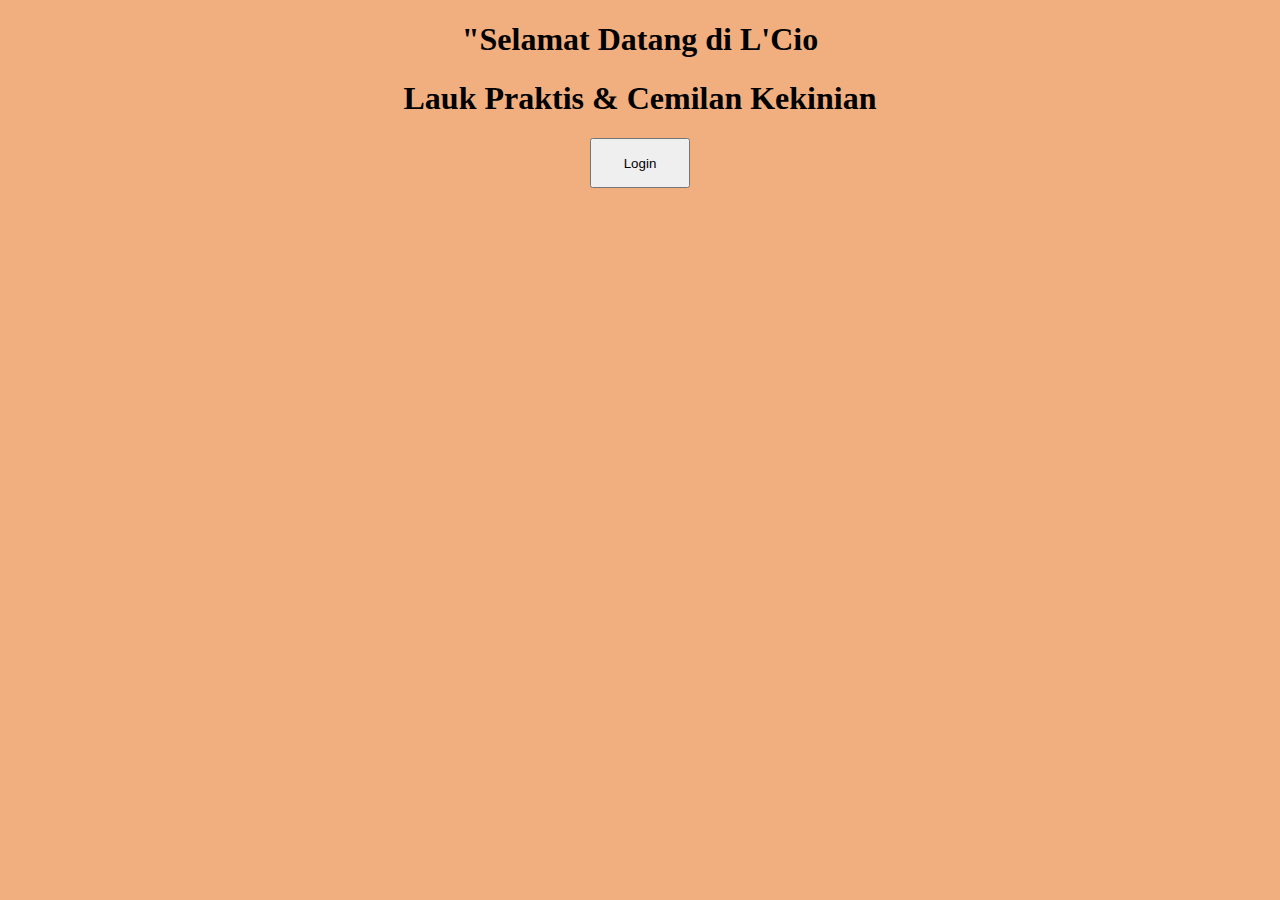
<file: awal.html>
<!DOCTYPE html>
<html lang="en">
<head>
   <meta charset="UTF-8">
   <meta name="viewport" content="width=device-width, initial-scale=1.0">
    
   <title>Document</title>
   <style>
       body {
          background-color: rgb(241, 175, 127);
      background-repeat: no-repeat;
      background-attachment: fixed; 
      background-size: 100% 100%;
      }
      button{
         width: 100px ;
         height: 50px;
      }
   </style>
</head>
<body>
   <header>
      <header>
         <center> <h1> "Selamat Datang di L'Cio </h1></center>
         <center> <h1> Lauk Praktis & Cemilan Kekinian </h1></center>
          
         </header>
         <nav>
            <form action="login.html" method="post">  
         </nav>
      
         <center><h1><button>Login</button> </center>    </h1>
   </header>
</body>
</html>
</file>
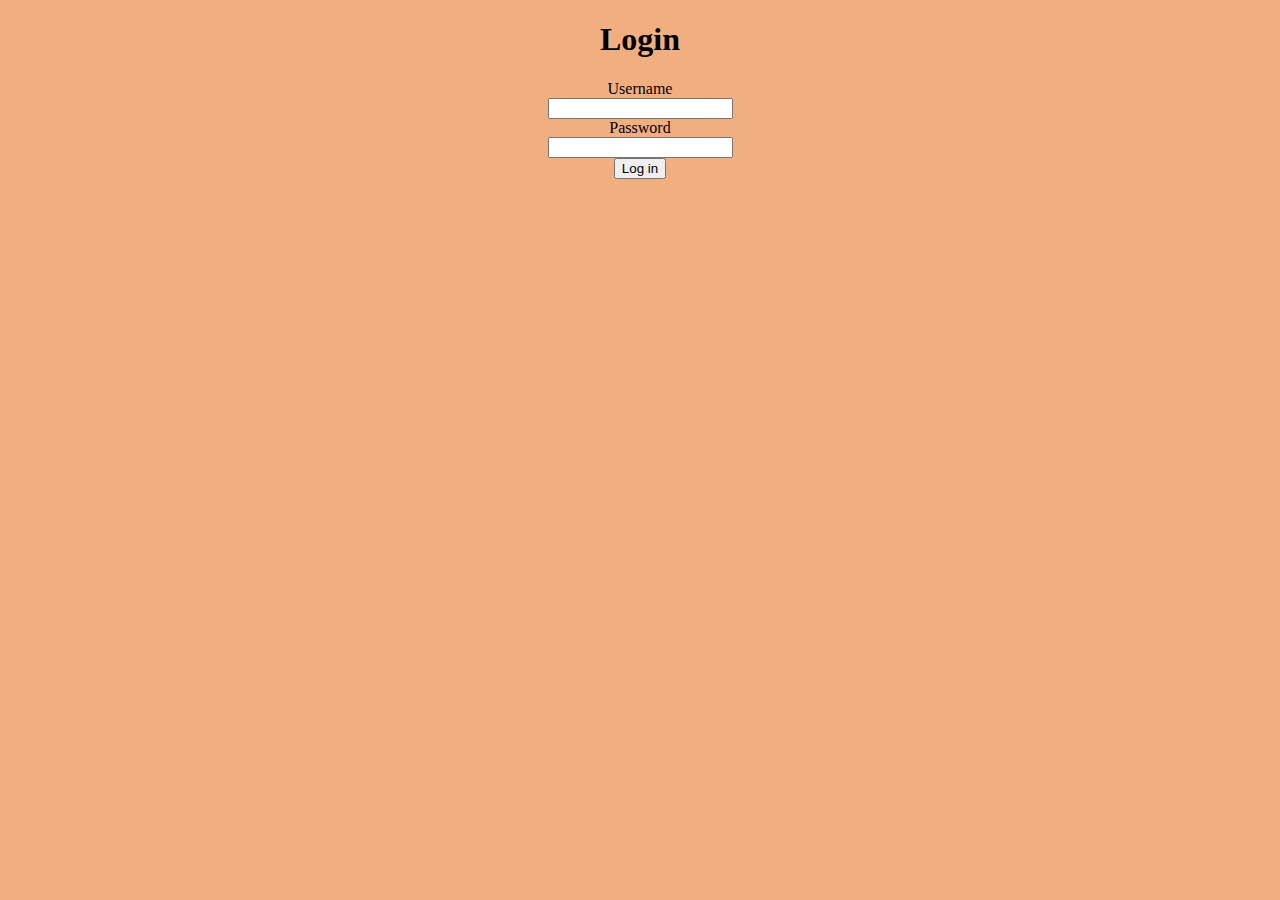
<file: login.html>
<!DOCTYPE HTML>
<html>
    <head>
        <title>Halaman Login</title>
        <link rel="stylesheet" href="style.css">
    </head>
   
    <body>
        <div class="container">
          <center><h1>Login</h1>
            <form>
                <label>Username</label><br>
                <input type="text"><br>
                <label>Password</label><br>
                <input type="password"><br>
                <button>Log in</button>
            </form></center> 
        </div>   
    </body>
</html>
</file>
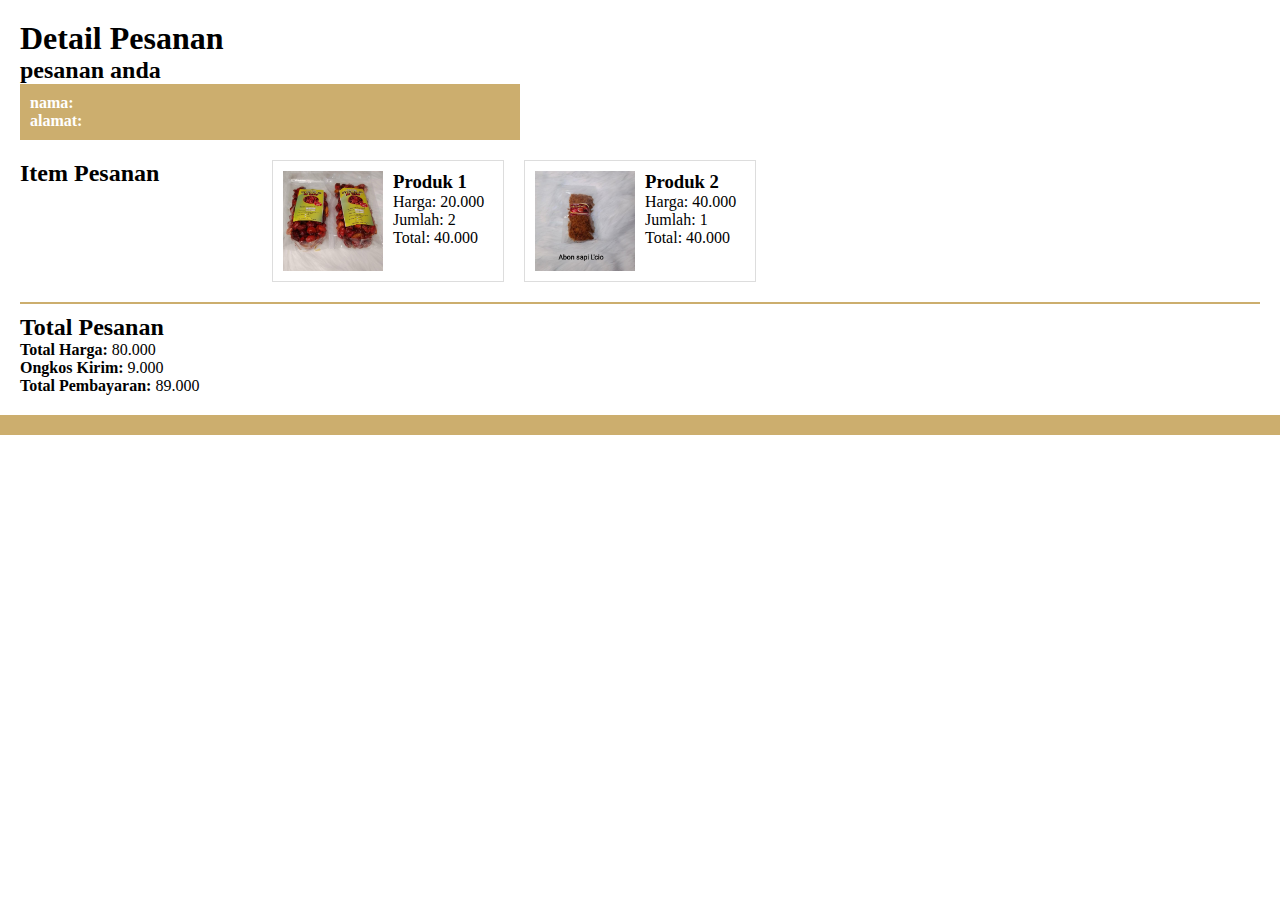
<file: Pesanan.html>
<!DOCTYPE html>
<html lang="en">
<head>
    <meta charset="UTF-8">
    <meta name="viewport" content="width=device-width, initial-scale=1.0">
    <title>Detail Pesanan</title>
    <!-- Tambahkan stylesheet atau CSS Anda di sini -->
    <link rel="stylesheet" href="stylepesanan.css">
</head>
<body>
    <main>
        <h1>Detail Pesanan</h1>
        <div class="order-details">
            <div class="order-summary">
                <h2>pesanan anda</h2>
                   
            <header>
                <p><strong>nama:</strong> </p>
                <p><strong>alamat:</strong> </p>
            </header>
            </div>
            <div class="order-items">
                <h2>Item Pesanan</h2>
                <div class="item">
                    <img src="pencokmelinjo.jpg" alt="Product 1">
                    <div class="item-details">
                        <h3>Produk 1</h3>
                        <p>Harga: 20.000</p>
                        <p>Jumlah: 2</p>
                        <p>Total: 40.000</p>
                    </div>
                </div>
                <div class="item">
                    <img src="abonsapi.jpg" alt="Product 2">
                    <div class="item-details">
                        <h3>Produk 2</h3>
                        <p>Harga: 40.000</p>
                        <p>Jumlah: 1</p>
                        <p>Total: 40.000</p>
                    </div>
                </div>
                <!-- Tambahkan item lainnya sesuai dengan pesanan -->
            </div>
            <div class="order-total">
                <h2>Total Pesanan</h2>
                <p><strong>Total Harga:</strong> 80.000</p>
                <p><strong>Ongkos Kirim:</strong> 9.000</p>
                <p><strong>Total Pembayaran:</strong> 89.000</p>
            </div>
        </div>
    </main>
    <footer>
        <!-- Footer website -->
    </footer>
</body>
</html>
</file>
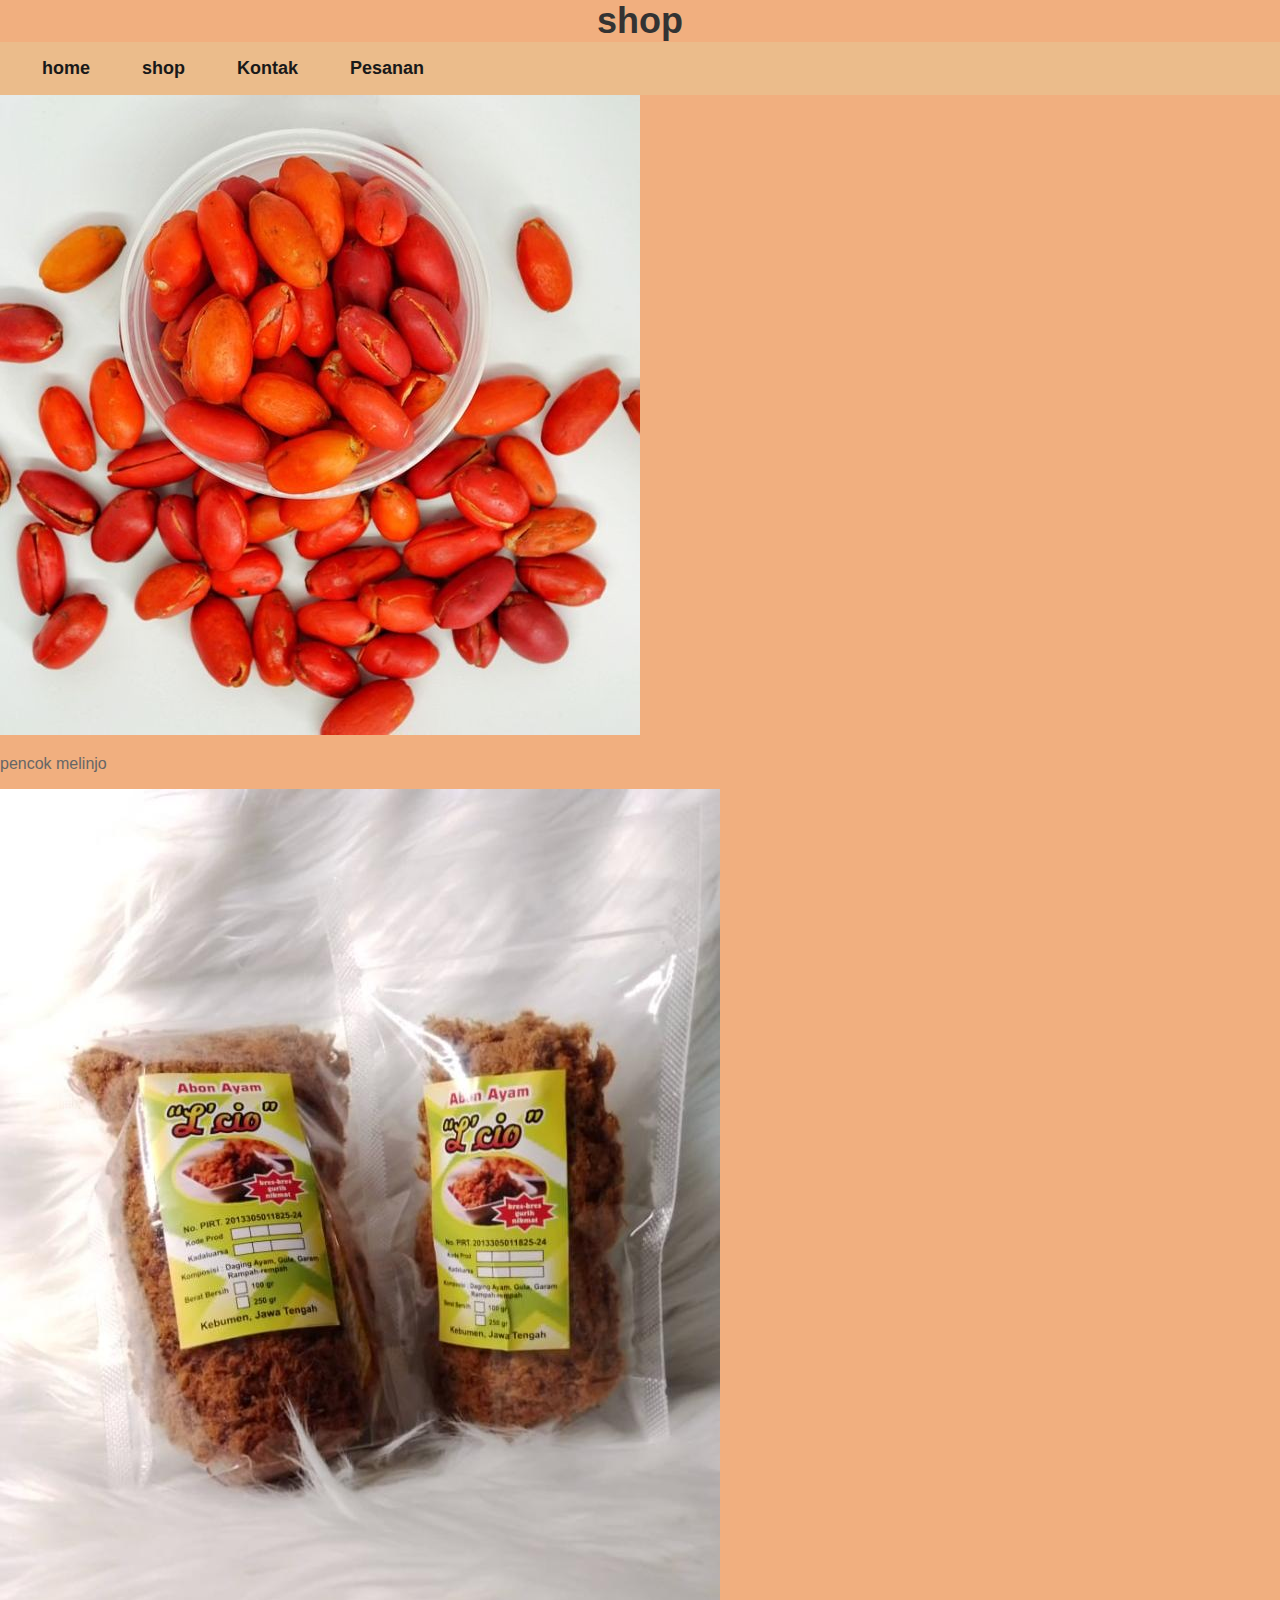
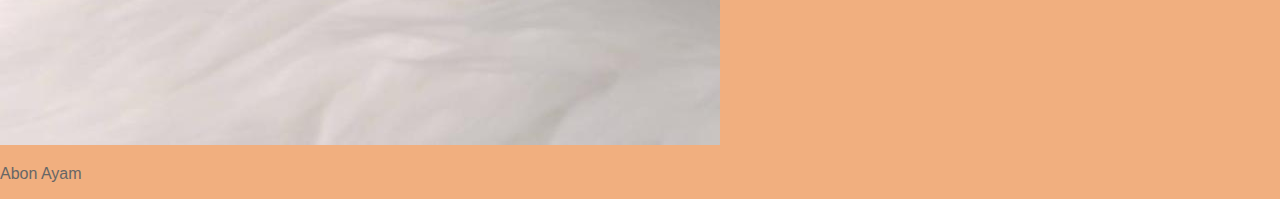
<file: shop.html>
<!DOCTYPE html>
<html lang="en">
<head>
    <meta charset="UTF-8">
    <meta name="viewport" content="width=device-width, initial-scale=1.0">
    <title>Contoh Gambar</title>
    <link rel="stylesheet" href="styleshop.css">
    <link rel="stylesheet" href="stylehome.css">
</head>
<body>
   <center><h1>shop</h1></center>  
   <nav>
      <ul>
          <li><a href="home.html">home</a></li>
          <li><a href="shop.html">shop</a></li>
          <li><a href="kontak.html">Kontak</a></li>
          <li><a href="pesanan.html">Pesanan</a></li>
      </ul>
  </nav>
      </div>
     </div>
    <div  class="gambar-container" >
      <div class="left-image">
         <img src="melinjo.jpg" alt="Deskripsi gambar" class="gambar-ukuran">
      <p>pencok melinjo</p>
   </div>
    </div>
    <div class="gambar-container">
      <div class="right-image">
         <img src="abonayam.jpg" alt="Deskripsi gambar" class="gambar-ukuran">
      <p>Abon Ayam</p>
   </div> 
    </div>
</body>
</html>
</file>
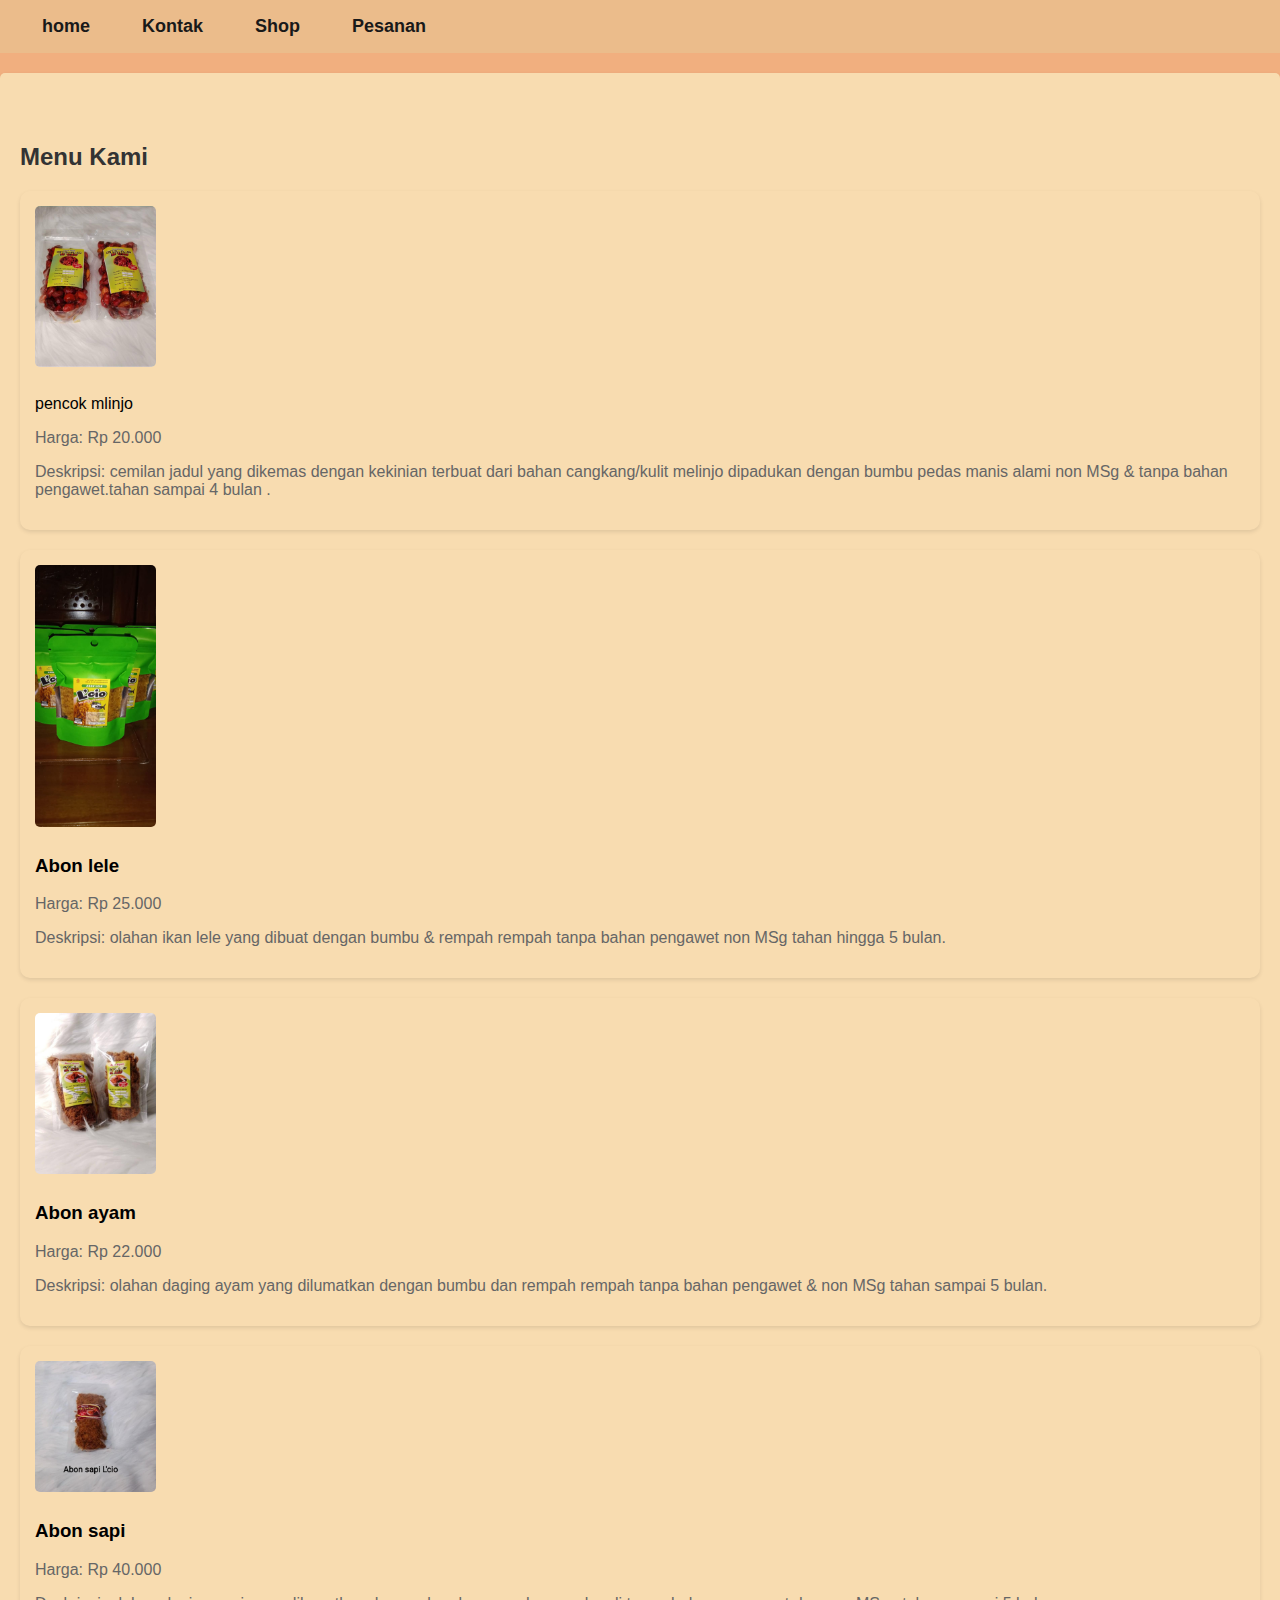
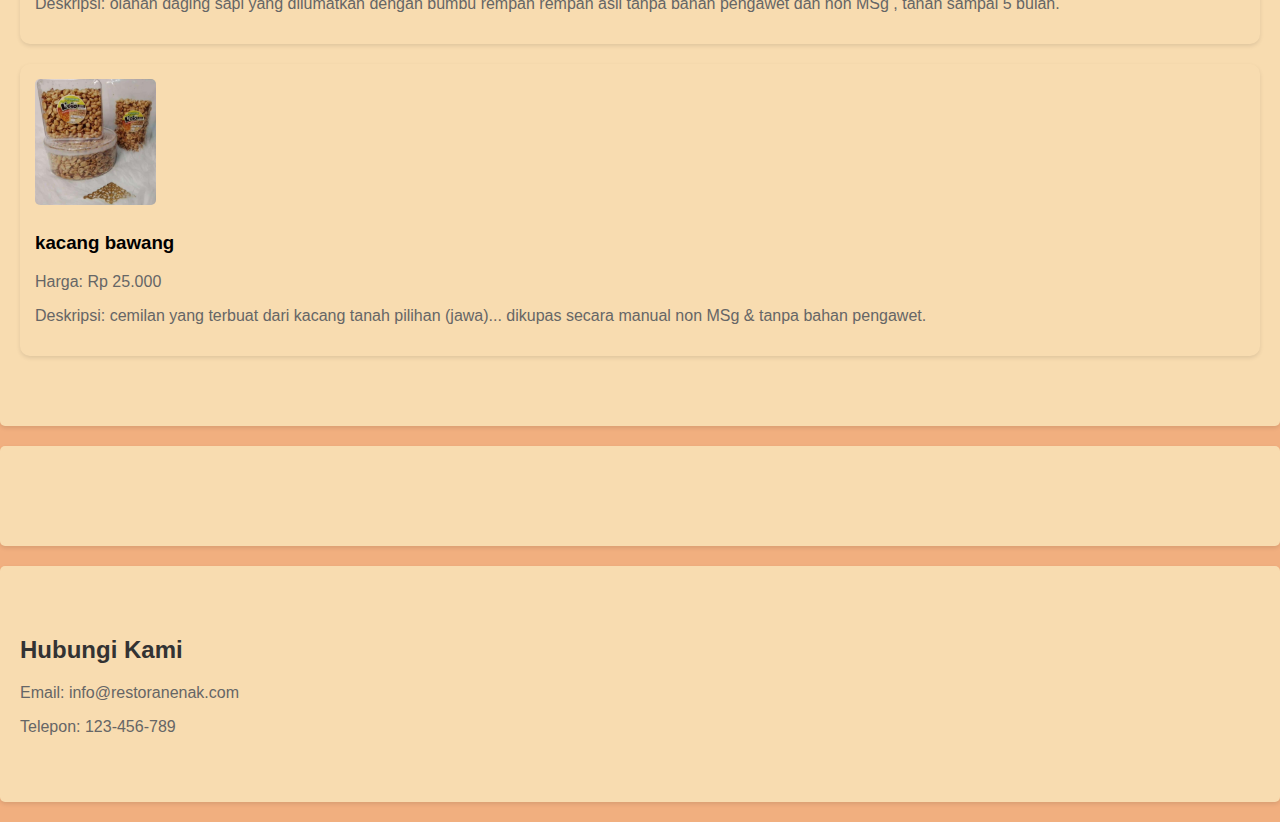
<file: shop1.html>
<!DOCTYPE html>
<html lang="en">
<head>
    <meta charset="UTF-8">
    <meta name="viewport" content="width=device-width, initial-scale=1.0">
    <title>Website Makanan</title>
    <link rel="stylesheet" href="styleshop.css">
    <link rel="stylesheet" href="stylehome.css">
</head>
<body>
   <nav>
      <ul>
          <li><a href="index.html">home</a></li>
          <li><a href="kontak.html">Kontak</a></li>
          <li><a href="shop1.html">Shop</a></li>
          <li><a href="Pesanan.html">Pesanan</a></li>
      </ul>
  </nav>
    <section id="menu">
        <h2>Menu Kami</h2>
        <div class="menu-item">
            <img src="pencokmelinjo.jpg" alt="Menu 1">
            <h3></h3>pencok mlinjo</h3>
            <p>Harga: Rp 20.000</p>
            <p>Deskripsi: cemilan jadul yang dikemas dengan kekinian terbuat dari bahan cangkang/kulit melinjo dipadukan dengan bumbu pedas manis alami non MSg & tanpa bahan pengawet.tahan sampai 4 bulan .</p>
        </div>
        <div class="menu-item">
            <img src="abonlele.jpg" alt="Menu 2">
            <h3>Abon lele</h3>
            <p>Harga: Rp 25.000</p>
            <p>Deskripsi: olahan ikan lele yang dibuat dengan bumbu & rempah rempah tanpa bahan pengawet non MSg tahan hingga 5 bulan.</p>
        </div>
        <div class="menu-item">
            <img src="abonayam.jpg" alt="Menu 3">
            <h3>Abon ayam</h3>
            <p>Harga: Rp 22.000</p>
            <p>Deskripsi: olahan daging ayam yang dilumatkan dengan bumbu dan rempah rempah tanpa bahan pengawet & non MSg tahan sampai 5 bulan.</p>
        </div>
        <div class="menu-item">
            <img src="abonsapi.jpg" alt="Menu 4">
            <h3>Abon sapi</h3>
            <p>Harga: Rp 40.000</p>
            <p>Deskripsi: olahan daging sapi yang dilumatkan dengan bumbu rempah rempah asli tanpa bahan pengawet dan non MSg , tahan sampai 5 bulan.</p>
        </div>
        <div class="menu-item">
            <img src="kacangbawang.jpg" alt="Menu 5">
            <h3>kacang bawang</h3>
            <p>Harga: Rp 25.000</p>
            <p>Deskripsi: cemilan yang terbuat dari kacang tanah pilihan (jawa)... dikupas secara manual non MSg & tanpa bahan pengawet.</p>
        </div>
        <!-- Tambahkan menu lainnya di sini -->
    </section>
    <section id="about">
    </section>
    <section id="contact">
        <h2>Hubungi Kami</h2>
        <p>Email: info@restoranenak.com</p>
        <p>Telepon: 123-456-789</p>
    </section>
     
</body>
</html>
</file>
<file: style.css>
html {
   padding: 0;
   margin: 0;
   box-sizing: border-box;
}

body{
   background-color: rgb(241, 175, 127);
}

nav {
   background-color: rgb(236, 207, 126);
   display: flex;
   justify-content: space-between;
   padding: 1rem 2rem;
}

nav div img {
   width: 50px;
}

nav ul {
   display: flex;
   align-items: center;
   gap: 2rem;;
   list-style: none;
}
</file>
<file: styleshop.css>
body {
   font-family: 'Segoe UI', Tahoma, Geneva, Verdana, sans-serif;
   margin: 0;
   padding: 10;
   background-color: #e6cc9c;
}

header {
   background-color: #b8a17b;
   padding: 20px;
   text-align: center;
   box-shadow: 0 4px 6px rgba(0, 0, 0, 0.1);
}

h1 {
   margin: 0;
   font-size: 36px;
   color: #333;
}

nav ul {
   list-style-type: none;
   margin: 0;
   padding: 0;
   text-align: center;
}

nav ul li {
   display: inline;
   margin: 0 10px;
}

nav ul li a {
   text-decoration: none;
   color: #333;
   font-size: 18px;
   transition: all 0.3s ease;
}

nav ul li a:hover {
   color: #f8dcb0;
}

section {
   padding: 50px 20px;
   background-color:  #f8dcb0;
   box-shadow: 0 2px 4px rgba(0, 0, 0, 0.1);
   margin: 20px 0;
   border-radius: 5px;
}

.menu-item {
   border-radius: 10px;
   padding: 15px;
   margin-bottom: 20px;
   box-shadow: 0 2px 4px rgba(0, 0, 0, 0.1);
   transition: all 0.3s ease;
}

.menu-item:hover {
   transform: translateY(-5px);
   box-shadow: 0 4px 8px rgba(0, 0, 0, 0.2);
}

.menu-item img {
   width: 10%;
   height: 10%;
   border-radius: 5px;
   margin-bottom: 5px;
}

h2 {
   color: #333;
}

p {
   color: #666;
}
</file>
<file: stylehome.css>
html {
   padding: 0;
   margin: 0;
   box-sizing: border-box;
}

body{
   background-color: rgb(241, 175, 127);
}

nav {
   background-color: rgba(230, 202, 151, 0.5);
   display: flex;
   justify-content: space-between;
   padding: 1rem 2rem;
}

nav div img {
   width: 50px;
}
nav ul {
   display: flex;
   align-items: center;
   gap: 2rem;;
   list-style: none;
}

 
nav ul li a {
   text-decoration: none;
   font-family: "Segoe UI", sans-serif;
   color: #191919;
   font-weight: 600;
   padding: 8px 0;
   transition: all;
   transition-duration: 300ms;
   border-bottom: 1px solid rgba(255, 68, 0, 0);
}
nav ul li a:hover {
   color: rgba(255, 68, 0, 0.63);
   border-bottom: 1px solid black;
}

 

main {
   padding: 20px;
}
</file>
<file: stylepesanan.css>
/* Reset default browser styles */
* {
   margin: 0;
   padding: 0;
   box-sizing: border-box;
}

/* Style header */
header {
   background-color: #ccae6e;
   color: #fff;
   padding:  10px;
   width: 500px;
}

/* Style main content */
main {
   padding: 20px;
}

/* Style order summary */
.order-summary {
   margin-bottom: 20px;
   padding-right: 20px;
}

/* Style order items */
.order-items {
   display: grid;
   grid-template-columns: repeat(auto-fill, minmax(200px, 1fr));
   gap: 20px;
}

.item {
   display: flex;
   border: 1px solid #ddd;
   padding: 10px;
}

.item img {
   width: 100px;
   height: 100px;
   object-fit: cover;
   margin-right: 10px;
}

.item-details {
   flex: 1;
}

/* Style order total */
.order-total {
   margin-top: 20px;
   border-top: 2px solid #ccae6e;
   padding-top: 10px;
}

/* Style footer */
footer {
   background-color: #ccae6e;
   color: #fff;
   padding: 10px 20px;
   text-align: center;
}
</file>
